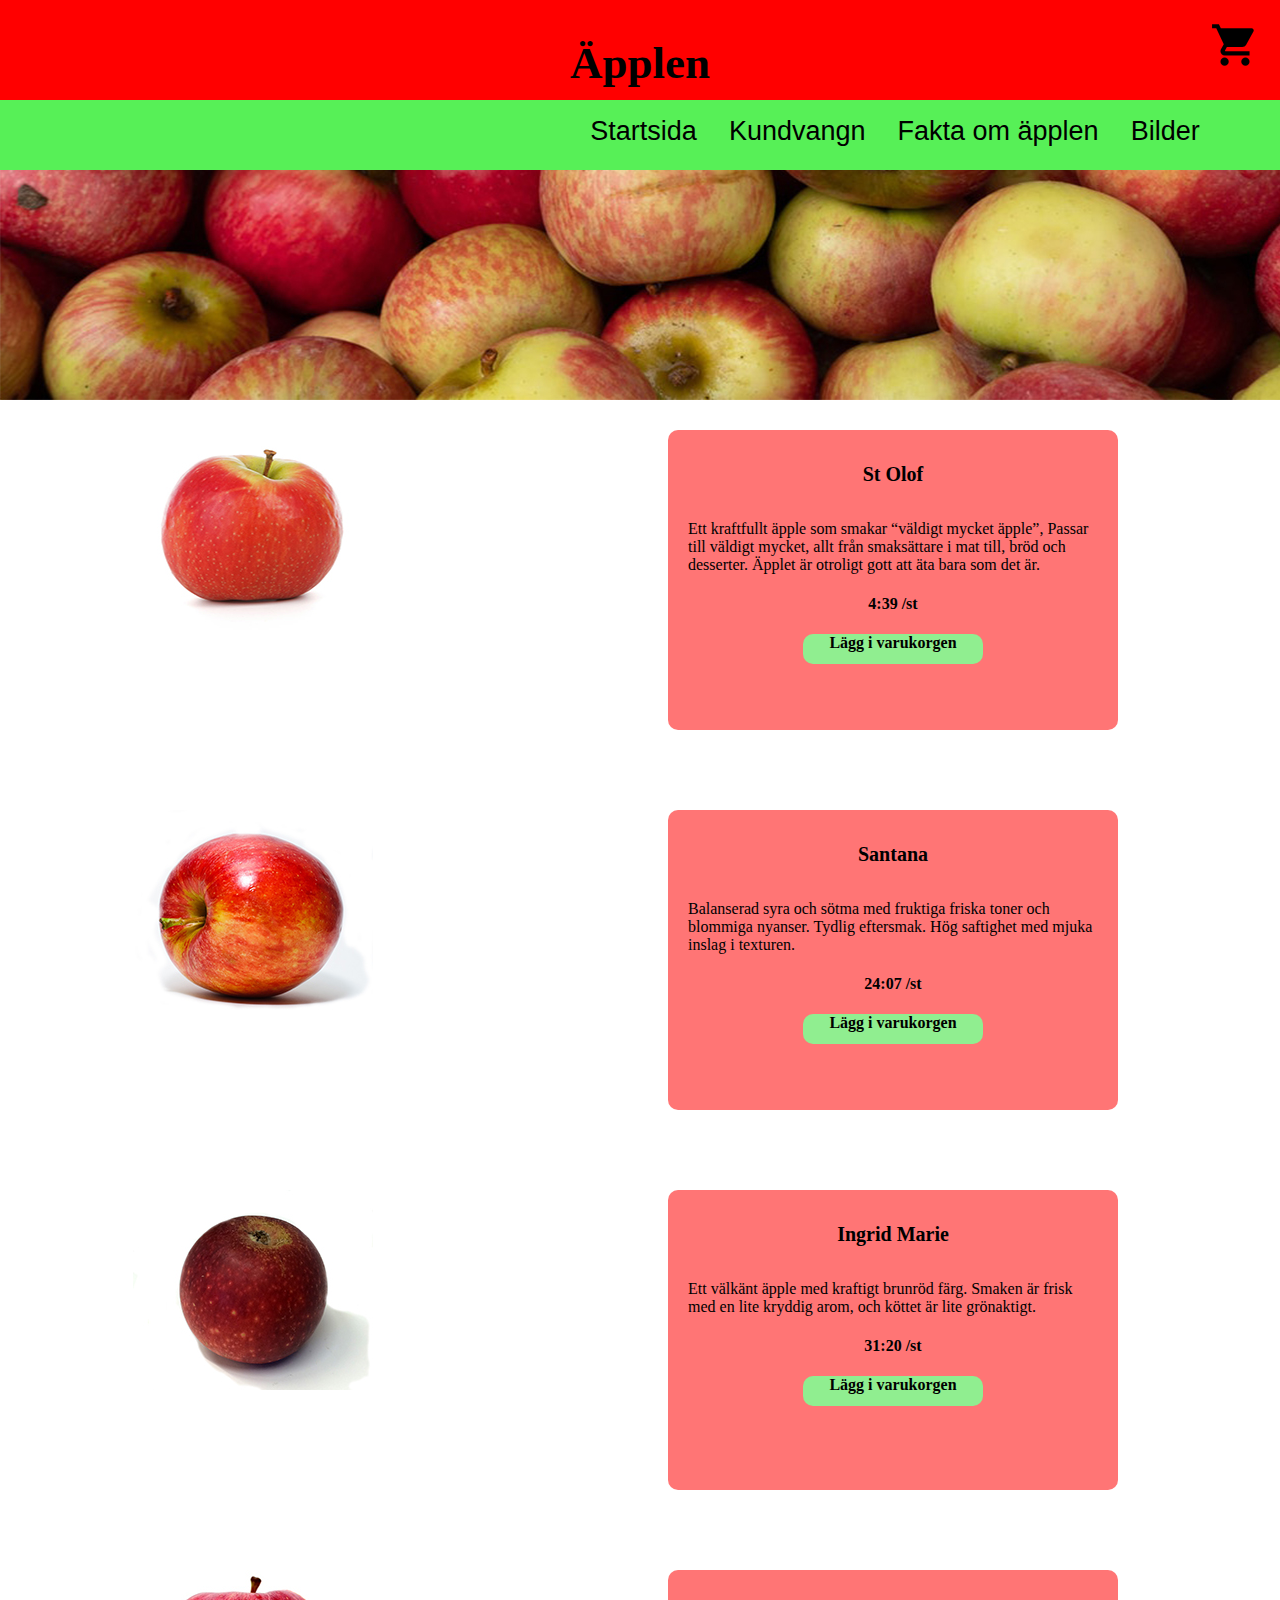
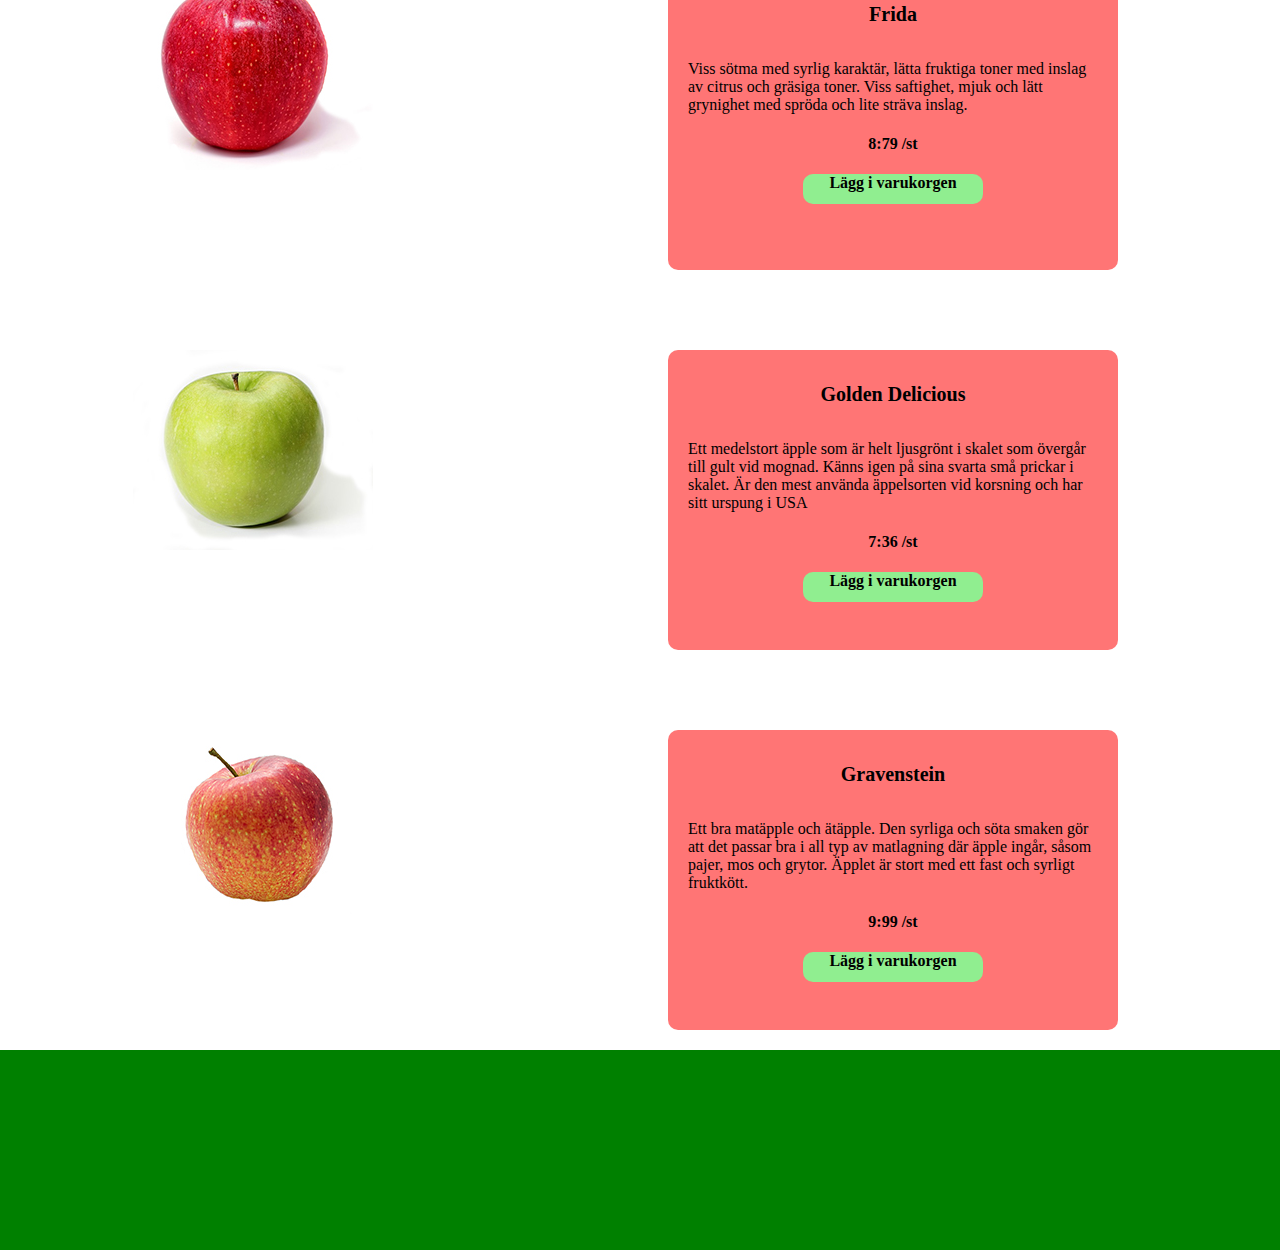
<file: index.html>
<!DOCTYPE html>
<html lang="en">
<head>
    <meta charset="UTF-8">
    <meta name="viewport" content="width=device-width, initial-scale=1.0">
    <meta http-equiv="X-UA-Compatible" content="ie=edge">
    <link rel="stylesheet" href="https://fonts.googleapis.com/icon?family=Material+Icons">
    <link rel="stylesheet" href="site/css/main.css">
    <title>Document</title>
</head>

<body>
    <div class="wrapper">
        <header>
                <div class="menu" onclick="menu()">
                        <p><i class="material-icons" id="ta_bort">menu</i> </p>
            
                        
                    </div>

        <div class="nav">

                <div class="menu" onclick="menu()">
                        <p><i class="material-icons" id="ta_bort">highlight_off</i> </p>
                </div>


            <ul>
                <li><a href="index.html"> Startsida </a></li>
                <li><a href="varukorg.html"> Kundvangn </a></li>
                <li><a href="fakta.html"> Fakta om äpplen </a></li>
                <li><a href="bilder.html"> Bilder </a></li>

            </ul>
        </div>

        <div class="logo"> <h2>Äpplen</h2></div>

        <div class="Kundvangn">  
                <p><i class="material-icons">shopping_cart</i> 
                    <a href="varukorg.html"> </a>
                
                </p>
    
                
            </div>
        </header>
        <div class="header_bild">
            
        </div>
        <div class="main">
            <div class="apple" id="apple1"> 

            </div>

            <div class="text" id="text1">
                <h5>St Olof</h5>
                <p>Ett kraftfullt äpple som smakar “väldigt mycket äpple”, Passar till väldigt mycket, allt från smaksättare i mat till, bröd och desserter. Äpplet är otroligt gott att äta bara som det är. </p>
                <h4>4:39 /st</h4>
                <div class="vara" onclick="antal1()"><h4>Lägg i varukorgen</h4></div>

                    <div class="antal" id="antal1"> Anatal </div>
                
            </div>
            <div class="apple" id="apple2"></div>

            <div class="text" id="text2">
                <h5>Santana</h5>
                <p>Balanserad syra och sötma med fruktiga friska toner och blommiga nyanser. Tydlig eftersmak. Hög saftighet med mjuka inslag i texturen. </p>
                <h4>24:07 /st</h4>
                    <div class="vara" onclick="antal2()"><h4>Lägg i varukorgen</h4> </div>

                    <div class="antal" id="antal2"> Anatal </div>
            </div>
            <div class="apple" id="apple3"></div>

            <div class="text" id="text3">
                <h5>Ingrid Marie</h5>
                <p>Ett välkänt äpple med kraftigt brunröd färg. Smaken är frisk med en lite kryddig arom, och köttet är lite grönaktigt. </p>
                <h4>31:20 /st</h4>
                <div class="vara" onclick="antal3()"><h4>Lägg i varukorgen</h4> </div>

                <div class="antal" id="antal3"> Anatal </div>
            </div>
            <div class="apple" id="apple4"></div>

            <div class="text" id="text4">
                <h5>Frida</h5>
                <p>Viss sötma med syrlig karaktär, lätta fruktiga toner med inslag av citrus och gräsiga toner. Viss saftighet, mjuk och lätt grynighet med spröda och lite sträva inslag. </p>
                <h4>8:79 /st</h4>
                <div class="vara" onclick="antal4()"><h4>Lägg i varukorgen</h4> </div>

                <div class="antal" id="antal4"> Anatal </div>
            </div>

            <div class="apple" id="apple5"></div>

            <div class="text" id="text5">
                <h5>Golden Delicious</h5>
                <p>Ett medelstort äpple som är helt ljusgrönt i skalet som övergår till gult vid mognad. Känns igen på sina svarta små prickar i skalet. Är den mest använda äppelsorten vid korsning och har sitt urspung i USA</p>
                <h4>7:36 /st</h4>
                    <div class="vara" onclick="antal5()"><h4>Lägg i varukorgen</h4> </div>

                    <div class="antal" id="antal5"> Anatal </div>
            </div>

            <div class="apple" id="apple6"></div>

            <div class="text" id="text6">
                <h5>Gravenstein</h5>
                <p>Ett bra matäpple och ätäpple. Den syrliga och söta smaken gör att det passar bra i all typ av matlagning där äpple ingår, såsom pajer, mos och grytor. Äpplet är stort med ett fast och syrligt fruktkött.</p>
                <h4>9:99 /st</h4>
                    <div class="vara" onclick="antal6()"><h4>Lägg i varukorgen</h4> </div>

                    <div class="antal" id="antal6"> Anatal </div>
            </div>

        </div>

        <div class="footer"></div>

        <script src="site/js/main.js"></script>

    </div>

    
</body>
</html>
</file>
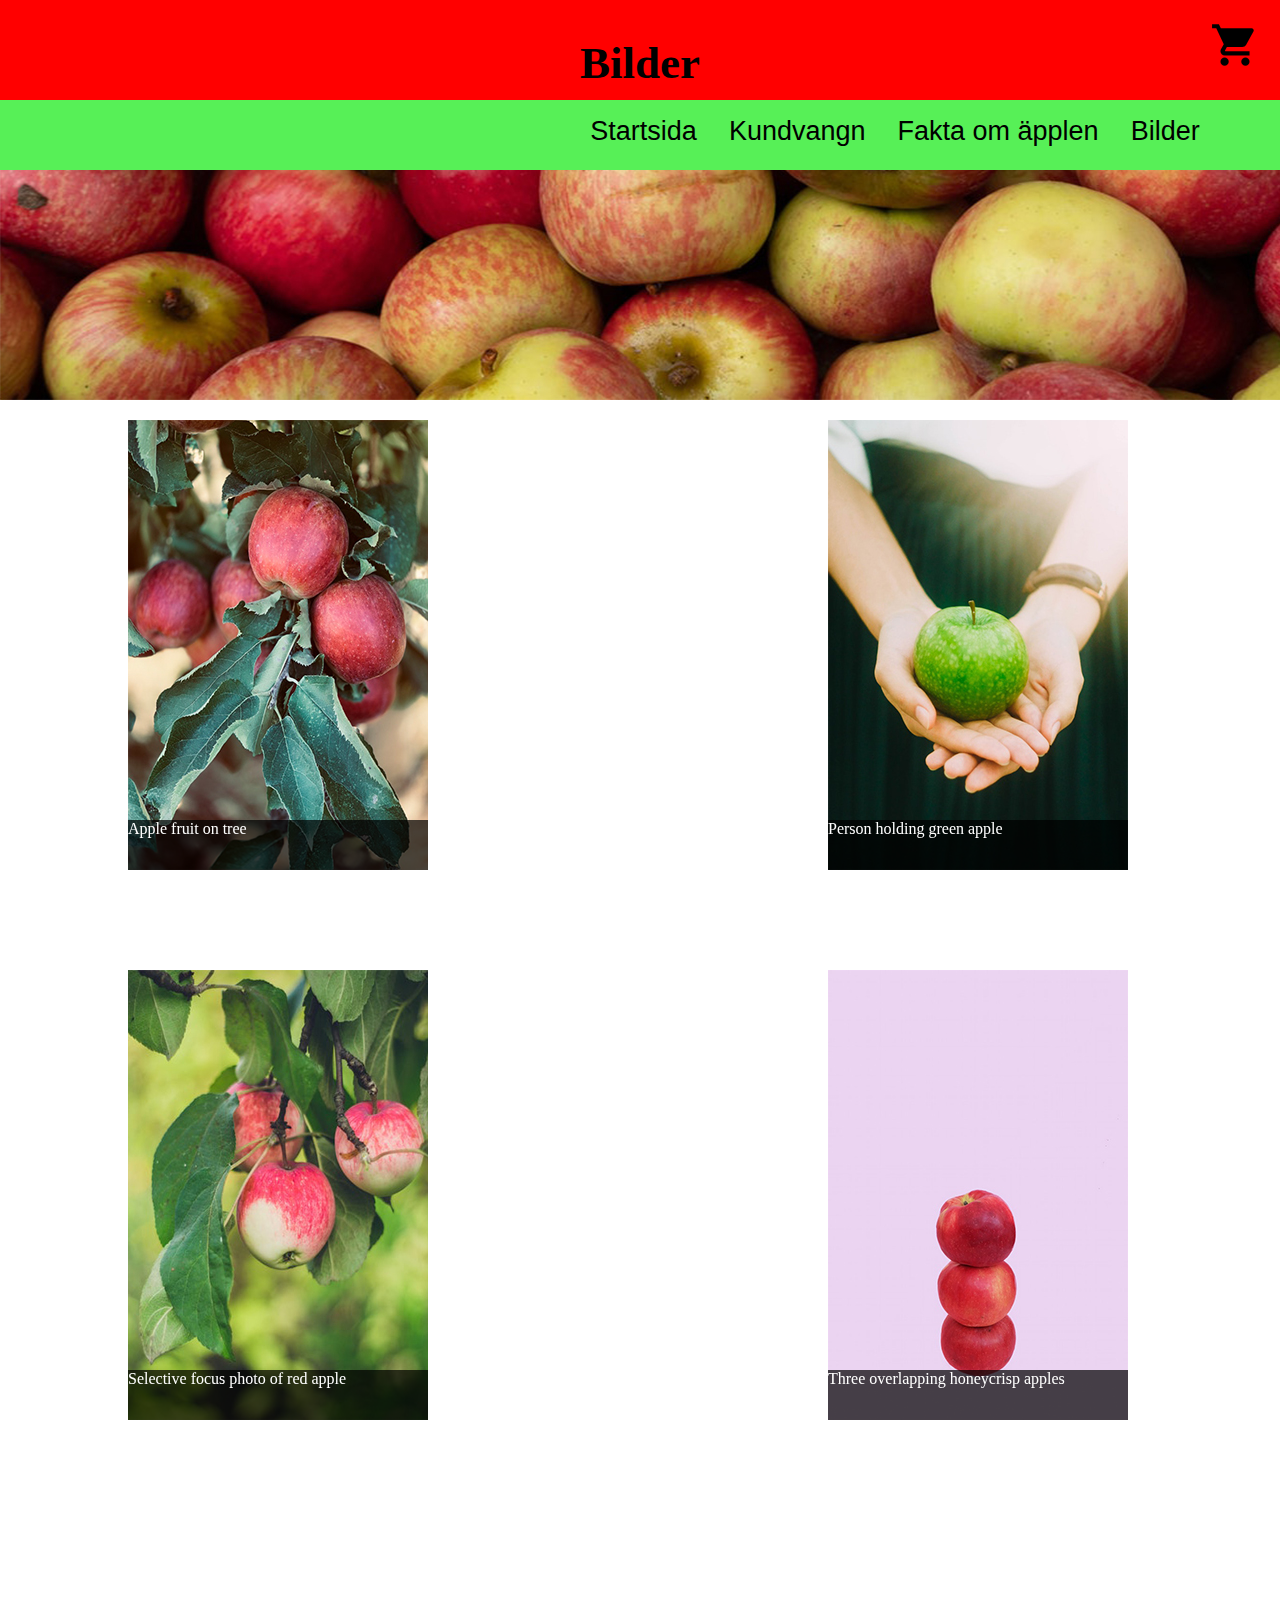
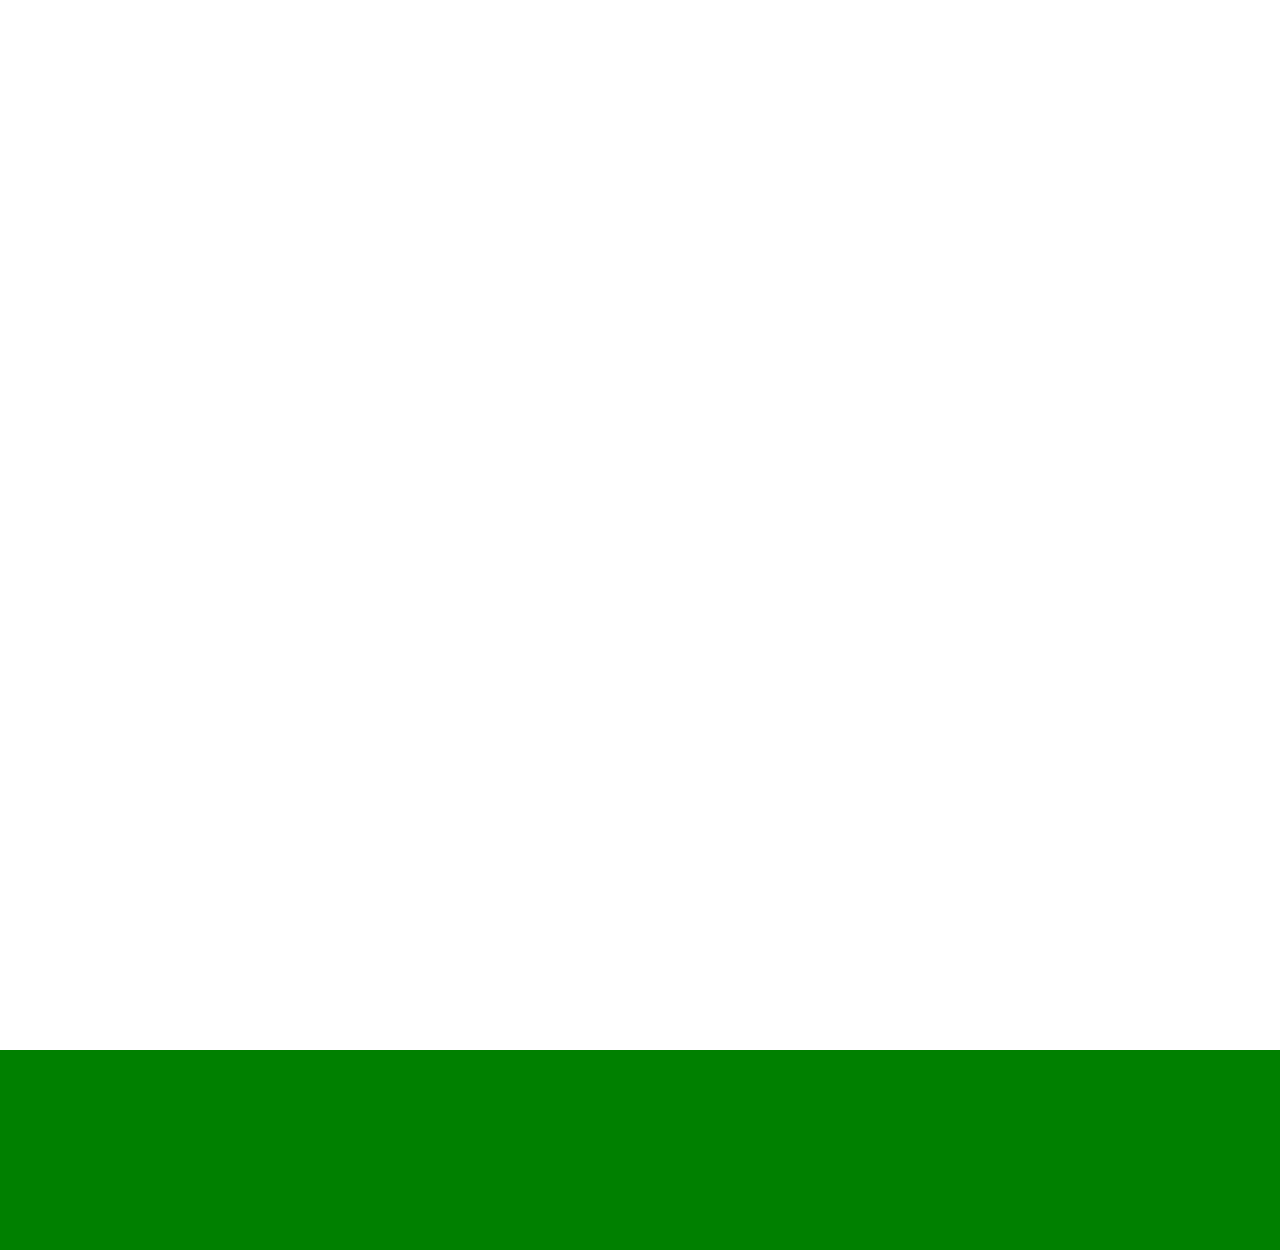
<file: bilder.html>
<!DOCTYPE html>
<html lang="en">
<head>
    <meta charset="UTF-8">
    <meta name="viewport" content="width=device-width, initial-scale=1.0">
    <meta http-equiv="X-UA-Compatible" content="ie=edge">
    <link rel="stylesheet" href="https://fonts.googleapis.com/icon?family=Material+Icons">
    <link rel="stylesheet" href="site/css/main.css">
    <title>Document</title>
</head>

<body>
    <div class="wrapper">
        <header>
                <div class="menu" onclick="menu()">
                        <p><i class="material-icons" id="ta_bort">menu</i> </p>
            
                        
                    </div>

        <div class="nav">

                <div class="menu" onclick="menu()">
                        <p><i class="material-icons" id="ta_bort">highlight_off</i> </p>
                </div>


            <ul>
                <li><a href="index.html"> Startsida </a></li>
                <li><a href="varukorg.html"> Kundvangn </a></li>
                <li><a href="fakta.html"> Fakta om äpplen </a></li>
                <li><a href="bilder.html"> Bilder </a></li>

            </ul>
        </div>

        <div class="logo"> <h2>Bilder</h2></div>

        <div class="Kundvangn">
                <p><i class="material-icons">shopping_cart</i> </p>
    
                
            </div>
        </header>
        <div class="header_bild">
            
        </div>
        <div class="main" id="main_bilder">
            <div class="bilder">
                <div class="bild" id="bild1_apple">
                    <div class="apple_text"><u>Apple fruit on tree</u></div>
                </div>

                <div class="bild" id="bild2_apple">
                        <div class="apple_text"><u>Person holding green apple</u></div>
                </div>

                <div class="bild" id="bild3_apple">
                        <div class="apple_text"><u>Selective focus photo of red apple</u></div>
                </div>

                <div class="bild" id="bild4_apple">
                        <div class="apple_text"><u>Three overlapping honeycrisp apples</u></div>
                </div>

                <!-- <div class="bild" id="bild5_apple">
                        <div class="apple_text"></div>
                </div>

                <div class="bild" id="bild6_apple">
                        <div class="apple_text"></div>
                </div> -->






            </div>

           

        </div>

        

        <div class="footer"></div>

        <script src="site/js/main.js"></script>

    </div>

    
</body>
</html>
</file>
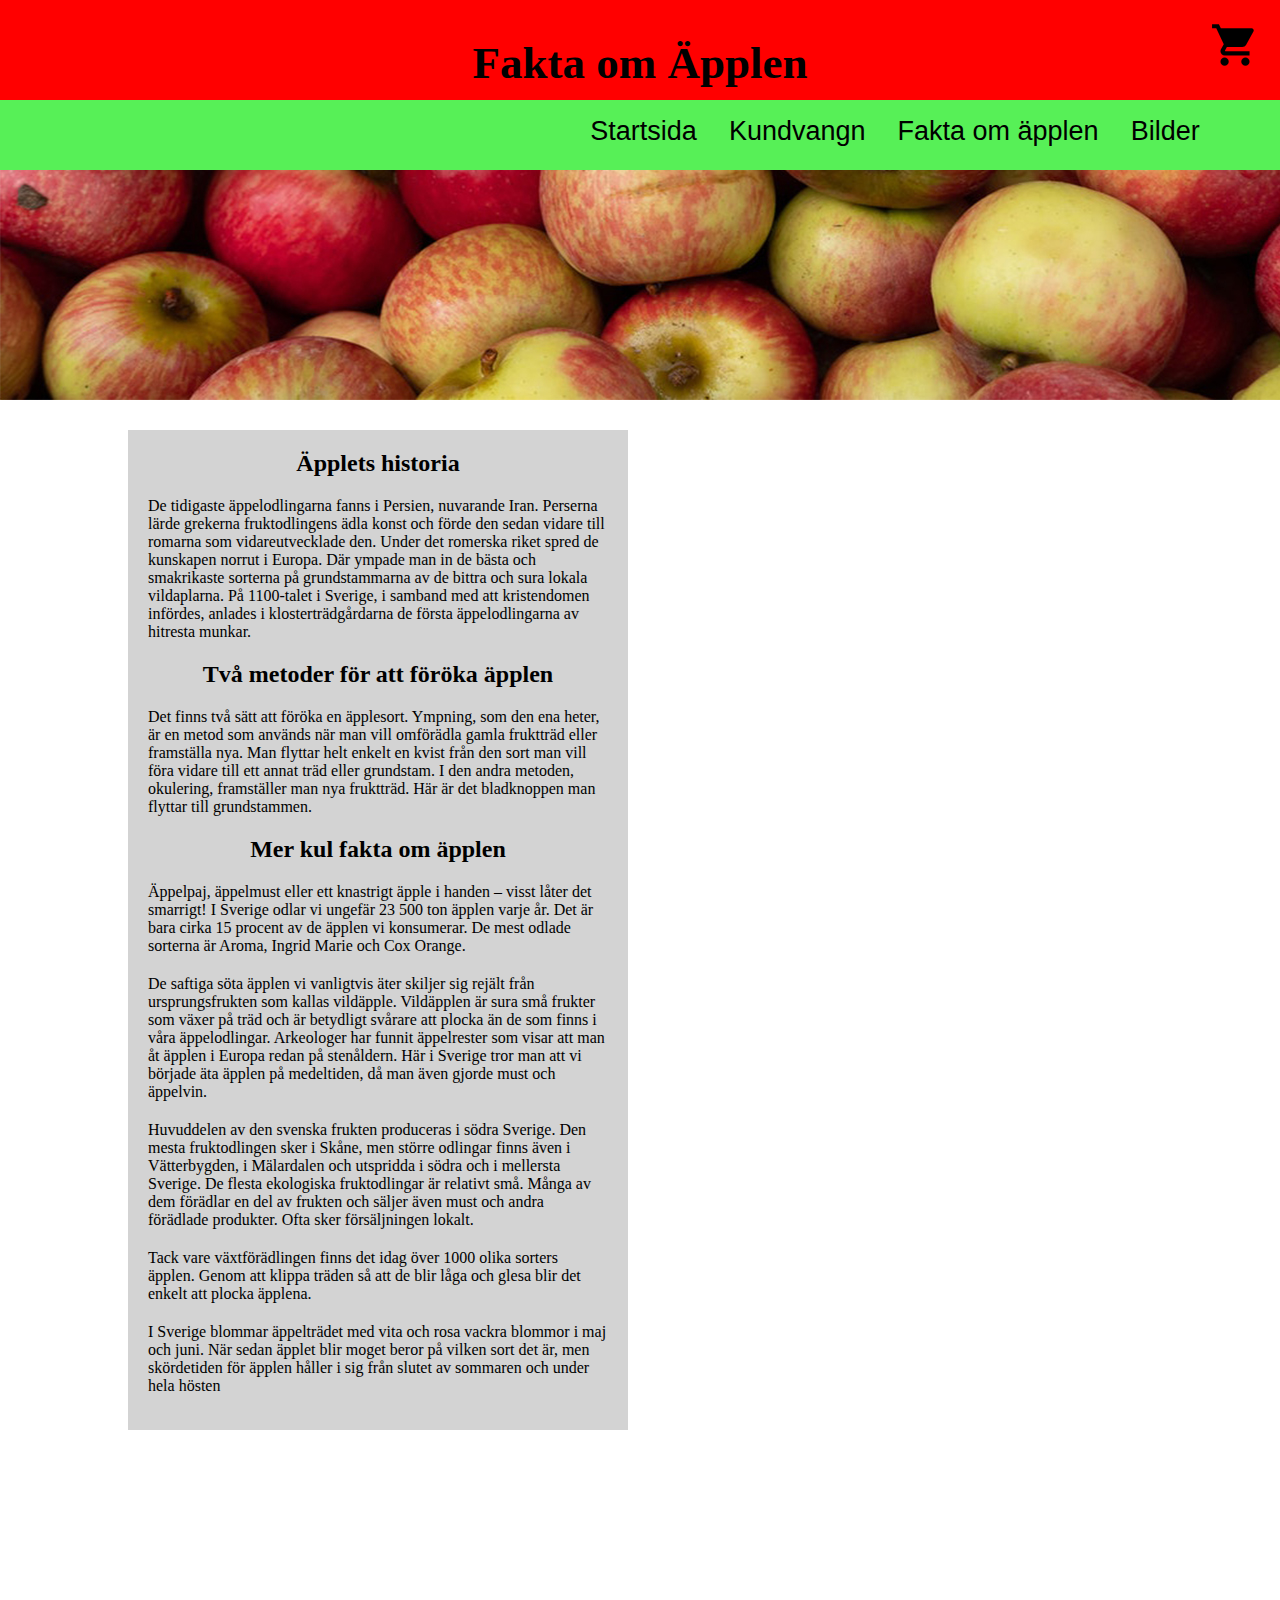
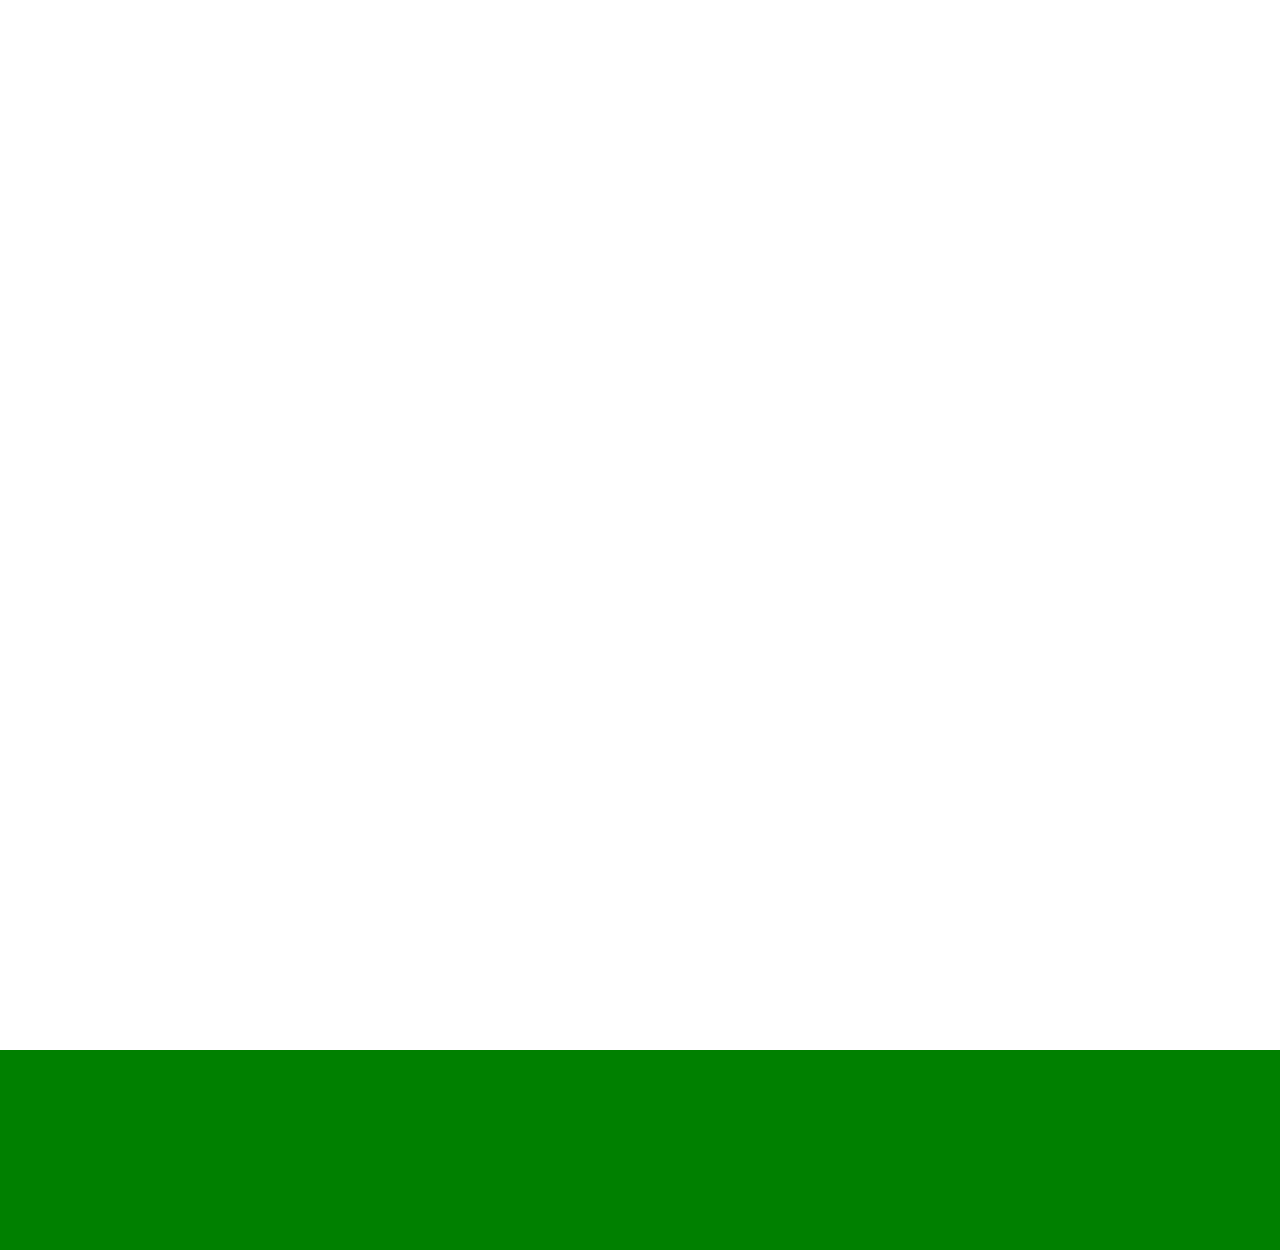
<file: fakta.html>
<!DOCTYPE html>
<html lang="en">
<head>
    <meta charset="UTF-8">
    <meta name="viewport" content="width=device-width, initial-scale=1.0">
    <meta http-equiv="X-UA-Compatible" content="ie=edge">
    <link rel="stylesheet" href="https://fonts.googleapis.com/icon?family=Material+Icons">
    <link rel="stylesheet" href="site/css/main.css">
    <title>Document</title>
</head>

<body>
    <div class="wrapper">
        <header>
                <div class="menu" onclick="menu()">
                        <p><i class="material-icons" id="ta_bort">menu</i> </p>
            
                        
                    </div>

        <div class="nav">

                <div class="menu" onclick="menu()">
                        <p><i class="material-icons" id="ta_bort">highlight_off</i> </p>
                </div>


            <ul>
                <li><a href="index.html"> Startsida </a></li>
                <li><a href="varukorg.html"> Kundvangn </a></li>
                <li><a href="fakta.html"> Fakta om äpplen </a></li>
                <li><a href="bilder.html"> Bilder </a></li>

            </ul>
        </div>

        <div class="logo"> <h2>Fakta om Äpplen</h2></div>

        <div class="Kundvangn">
                <p><i class="material-icons">shopping_cart</i> </p>
    
                
            </div>
        </header>
        <div class="header_bild">
            
        </div>
        <div class="main">
            <div class="fakta">
                    <h2>Äpplets historia</h2>
                    <p>De tidigaste äppelodlingarna fanns i Persien, nuvarande Iran. Perserna lärde grekerna fruktodlingens ädla konst och förde den sedan vidare till romarna som vidareutvecklade den. Under det romerska riket spred de kunskapen norrut i Europa. Där ympade man in de bästa och smakrikaste sorterna på grundstammarna av de bittra och sura lokala vildaplarna. På 1100-talet i Sverige, i samband med att kristendomen infördes, anlades i klosterträdgårdarna de första äppelodlingarna av hitresta munkar. </p>
                    
                    <h2>Två metoder för att föröka äpplen</h2>
                    <p>Det finns två sätt att föröka en äpplesort. Ympning, som den ena heter, är en metod som används när man vill omförädla gamla fruktträd eller framställa nya. Man flyttar helt enkelt en kvist från den sort man vill föra vidare till ett annat träd eller grundstam. I den andra metoden, okulering, framställer man nya fruktträd. Här är det bladknoppen man flyttar till grundstammen.   </p>

                    <h2>Mer kul fakta om äpplen</h2>
                    <p>Äppelpaj, äppelmust eller ett knastrigt äpple i handen – visst låter det smarrigt! I Sverige odlar vi ungefär 23 500 ton äpplen varje år. Det är bara cirka 15 procent av de äpplen vi konsumerar. De mest odlade sorterna är Aroma, Ingrid Marie och Cox Orange.</p>

                    <p>De saftiga söta äpplen vi vanligtvis äter skiljer sig rejält från ursprungsfrukten som kallas vildäpple. Vildäpplen är sura små frukter som växer på träd och är betydligt svårare att plocka än de som finns i våra äppelodlingar. Arkeologer har funnit äppelrester som visar att man åt äpplen i Europa redan på stenåldern. Här i Sverige tror man att vi började äta äpplen på medeltiden, då man även gjorde must och äppelvin.</p>
                            
                    <p>Huvuddelen av den svenska frukten produceras i södra Sverige. Den mesta fruktodlingen sker i Skåne, men större odlingar finns även i Vätterbygden, i Mälardalen och utspridda i södra och i mellersta Sverige. De flesta ekologiska fruktodlingar är relativt små. Många av dem förädlar en del av frukten och säljer även must och andra förädlade produkter. Ofta sker försäljningen lokalt.</p>
                            
                    <p>Tack vare växtförädlingen finns det idag över 1000 olika sorters äpplen. Genom att klippa träden så att de blir låga och glesa blir det enkelt att plocka äpplena.</p>
                            
                    <p>I Sverige blommar äppelträdet med vita och rosa vackra blommor i maj och juni. När sedan äpplet blir moget beror på vilken sort det är, men skördetiden för äpplen håller i sig från slutet av sommaren och under hela hösten</p>


            </div>

           

        </div>

        

        <div class="footer"></div>

        <script src="site/js/main.js"></script>

    </div>

    
</body>
</html>
</file>
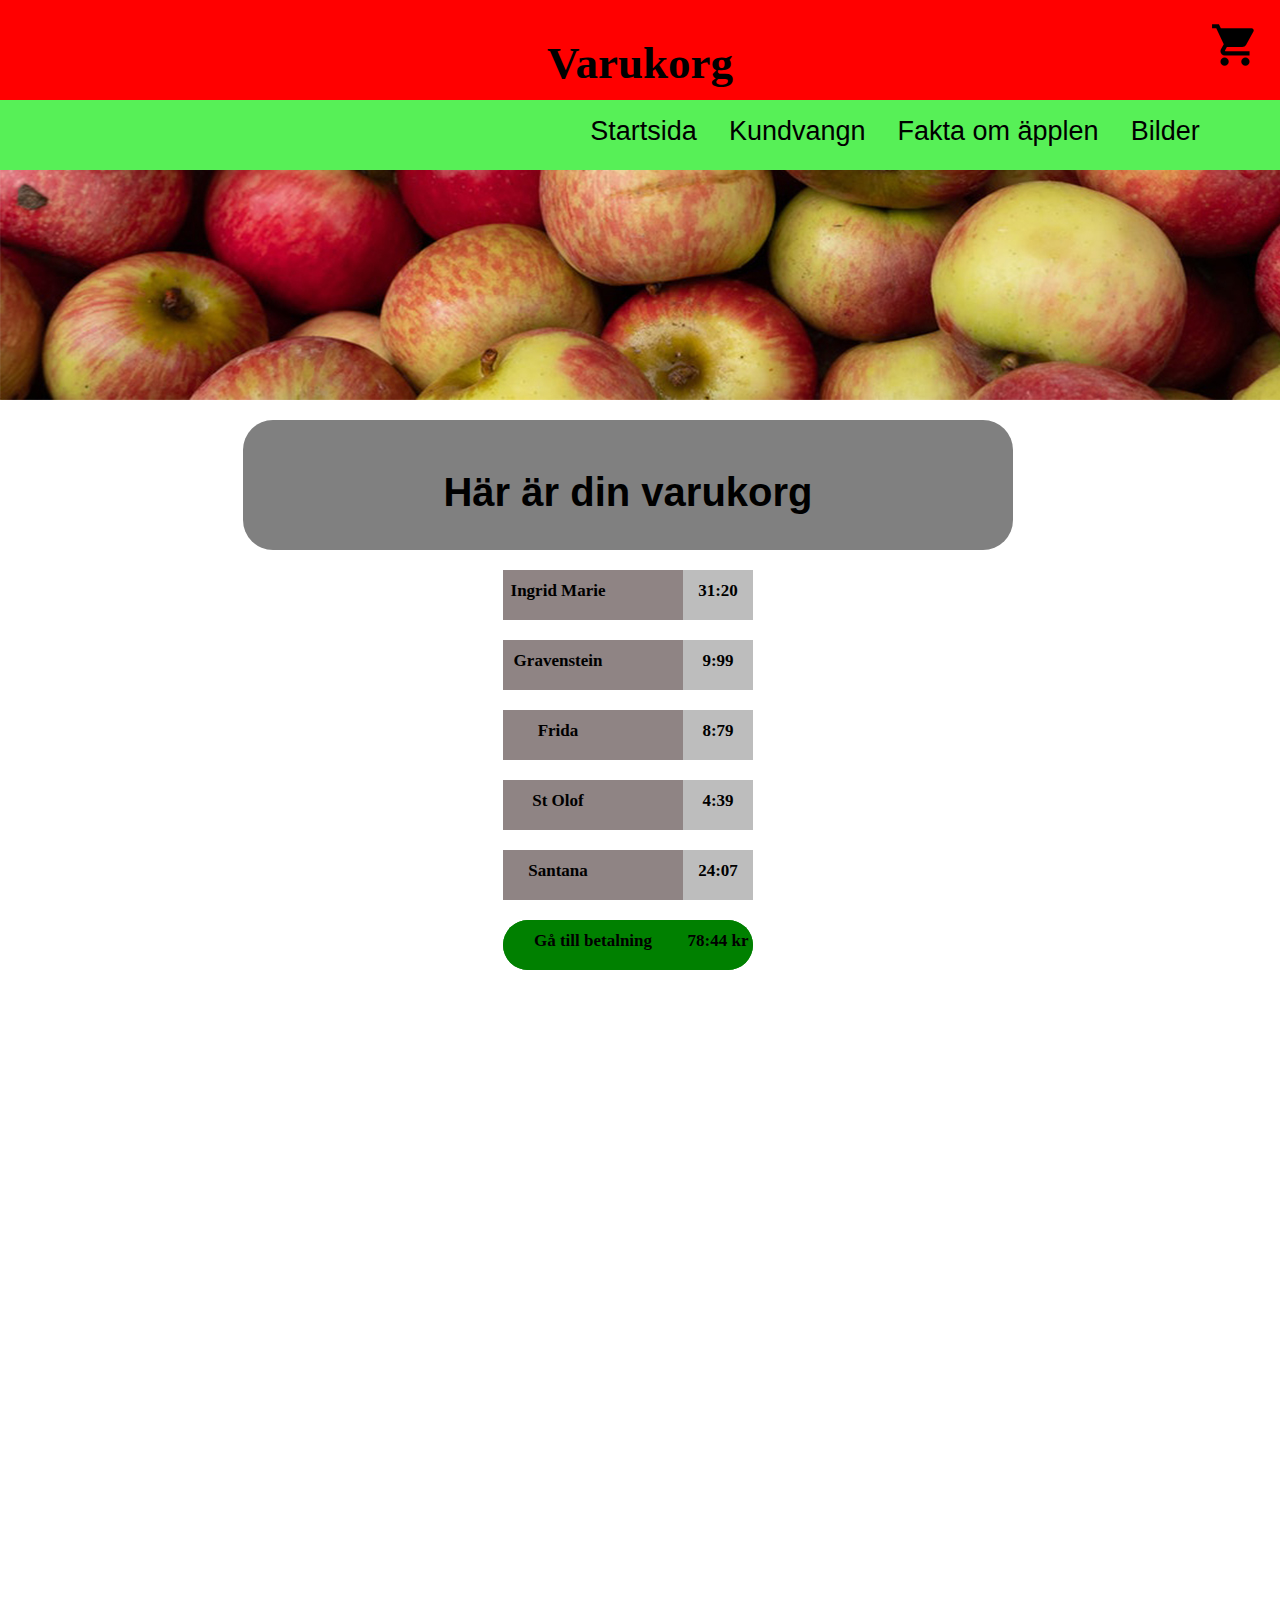
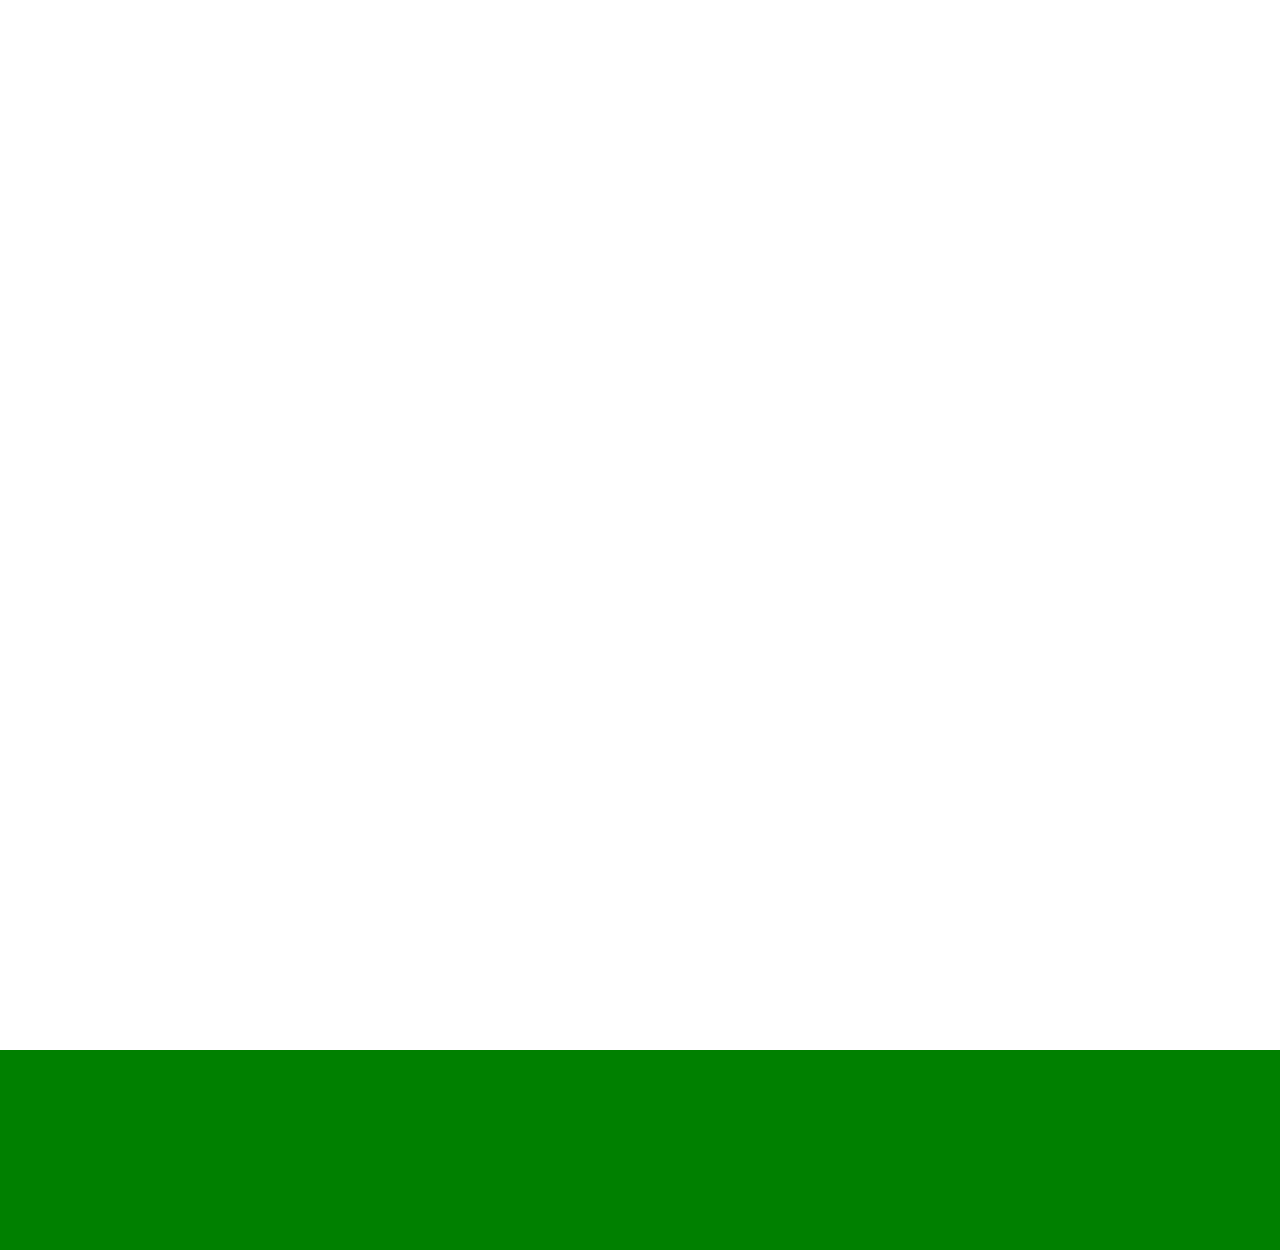
<file: varukorg.html>
<!DOCTYPE html>
<html lang="en">
<head>
    <meta charset="UTF-8">
    <meta name="viewport" content="width=device-width, initial-scale=1.0">
    <meta http-equiv="X-UA-Compatible" content="ie=edge">
    <link rel="stylesheet" href="https://fonts.googleapis.com/icon?family=Material+Icons">
    <link rel="stylesheet" href="site/css/main.css">
    <title>Document</title>
</head>

<body>
    <div class="wrapper">
        <header>
                <div class="menu" onclick="menu()">
                        <p><i class="material-icons" id="ta_bort">menu</i> </p>
            
                        
                    </div>

        <div class="nav">

                <div class="menu" onclick="menu()">
                        <p><i class="material-icons" id="ta_bort">highlight_off</i> </p>
                </div>


            <ul>
                <li><a href="index.html"> Startsida </a></li>
                <li><a href="varukorg.html"> Kundvangn </a></li>
                <li><a href="fakta.html"> Fakta om äpplen </a></li>
                <li><a href="bilder.html"> Bilder </a></li>

            </ul>
        </div>

        <div class="logo"> <h2>Varukorg</h2></div>

        <div class="Kundvangn">
                <p><i class="material-icons">shopping_cart</i>  </p>
    
                
            </div>
        </header>
        <div class="header_bild">
            
        </div>
        <div class="main">
            <div class="varukorg">
                <div class="din_varukorg"><h6>Här är din varukorg</h6></div>
                <div class="varukorg_vara" id="vara1"> 
                        <div class="vara_namn" id="vara_namn1"><h1>Ingrid Marie</h1></div>
                        <div class="vara_pris" id="vara_pris1"> <h1>31:20</h1></div>

                </div>
                
                <div class="varukorg_vara" id="vara2"> 
                    <div class="vara_namn" id="vara_namn2"><h1>Gravenstein</h1></div>
                    <div class="vara_pris" id="vara_pris2"><h1>9:99</h1></div>
                </div>
                
                <div class="varukorg_vara" id="vara3"> 
                    <div class="vara_namn" id="vara_namn3"><h1>Frida</h1></div>
                        <div class="vara_pris" id="vara_pris3"><h1>8:79</h1></div>
                    </div>
                
                <div class="varukorg_vara" id="vara4"> 
                    <div class="vara_namn" id="vara_namn4"><h1>St Olof</h1></div>
                    <div class="vara_pris" id="vara_pris4"><h1>4:39</h1></div>
                </div>
                
                <div class="varukorg_vara" id="vara5"> 
                    <div class="vara_namn" id="vara_namn5"><h1>Santana</h1></div>
                    <div class="vara_pris" id="vara_pris5"><h1>24:07</h1></div>
                </div>
                
                <div class="summa" id="summa"> 
                        <div class="betalning"><h1>Gå till betalning</h1></div>
                        <div class="summa_pris"><h1>78:44 kr</h1></div>
                    </div>
                    




            </div>

           

        </div>

        

        <div class="footer"></div>

        <script src="site/js/main.js"></script>

    </div>

    
</body>
</html>
</file>
<file: site/css/main.css>
body{
    height: 100vh;
    margin: 0;
}

header{
    background-color: red;
    width: 100%;
    height: 100px;
    position: fixed;
    display: flex;
    grid-area: header;
    


}

.header_bild{
    background-image: url(../../psd/header.375x300.mobil.jpg);
    width: 100%;
    height: 300px;
    grid-area: header_bild;
}

.main{
    width: 80%;
    margin: auto;
}

.apple{
    background-color: red;
    width: 80%;
    height: 200px;
    margin: auto;
    margin-bottom: 30px;
    margin-top: 30px;
    
}

.text{
    background-color: rgba(255, 0, 0, 0.541);
    width: 90%;
    height: 300px;
    margin: auto;
    border-radius: 10px;
    
}

.footer{
    width: 100%;
    height: 200px;
    background-color: green;
    margin-top: 100px;

}

i.material-icons{
    size: 50px;
    font-size: 50px;
   
}

p{
    margin: 20px;
    
}

h2{
    text-align: center;
}

.nav{
    width: 200px;
    height: 300px;
    background-color: rgb(87, 240, 87);
    z-index: 10;
    top: 0;
    position: fixed;
    left: -100%;
    transition: left 0.7s;
    grid-area: nav;
}

.activate{
    left: 0;
}

.activate_vara{
    left: 0;
}

ul{
    margin: 15px;
    font-size: 27px;
    font-family: 'Segoe UI', Tahoma, Geneva, Verdana, sans-serif;
}

a{
    color: black;
    text-decoration: none;
}

a:hover{
    color: white;
}

.vara{
    background-color: lightgreen;
    height: 30px;
    width: 180px;
    border-radius: 10px;
    text-align: center;
    margin: auto;
   
}

.antal{
    background-color: white;
    height: 30px;
    width: 200px;
    margin: auto;
    margin-top: 10px;
    z-index: 1;
    left: -1000px;
    position: relative;
}

.varukorg{
    /* background-color: rgb(199, 199, 199); */
    width: 300px;
    height: 500px;
}

.fakta{
    background-color: lightgray;
    width: 300px;
    height: 1500px;
    margin-top: 30px;
    
    
}

.kundvangn{
    position: absolute;
    right: 100px;
    
}

h4{
    text-align: center;
}

.logo{
    width: 380px;
    text-align: center;

}

.show{
    left: 0;
}

#apple1{
    background-image: url(../../psd/äpple1_240x200_mobil.jpg)
}

#apple2{
    background-image: url(../../psd/apple2_240x200_mobil.jpg)
}

#apple3{
    background-image: url(../../psd/apple3.2_240_200_mobil.jpg)
}

#apple4{
    background-image: url(../../psd/apple4_240x200_mobil.jpg)
}

#apple5{
    background-image: url(../../psd/apple5_240x200_mobil.jpg)
}

#apple6{
    background-image: url(../../psd/apple6_240x200_mobil.jpg)
}

.din_varukorg{
    background-color: gray;
    border-radius: 30px;
    width: 300px;
    height: 70px;
    margin: auto;
    margin-top: 20px;
    display: flex;
}

.varukorg_vara{
    background-color: rgb(143, 132, 132);
    width: 250px;
    height: 50px;
    margin: auto;
    margin-top: 20px;
    display: grid;
    grid-template-columns: 110px auto 70px;
    grid-template-rows: auto;
    grid-template-areas: 
    "vara_namn . vara_pris"
    

}

.summa{
    background-color: green;
    border-radius: 25px;
    width: 250px;
    height: 50px;
    margin: auto;
    margin-top: 20px;
    display: grid;
    grid-template-columns: auto  70px;
    grid-template-rows: auto;
    grid-template-areas: 
    "betalning  summa_pris"
}

.betalning{
    grid-area: betalning;
    background-color: green;
    border-radius: 25px;

}

.summa_pris{
    grid-area: summa_pris;
    background-color: green;
    border-radius: 25px;

}

.vara_namn{
    grid-area: vara_namn;
    /* background-color: rgb(202, 202, 202); */
}

.vara_pris{
    grid-area: vara_pris;
    background-color: rgb(189, 189, 189);
}




h3{
    text-align: center;
}



.bild{
    background-color: blueviolet;
    width: 300px;
    height: 450px;
    margin-top: 20px;
}

.apple_text{
    background-color: rgba(0, 0, 0, 0.705);
    width: 300px;
    height: 50px;
    position: relative;
    top: 400px;
    
}

#bild1_apple{
    background-image: url(../../psd/apple_bild300x450.jpg)
}

#bild2_apple{
    background-image: url(../../psd/apple_bild1_300x450.jpg)
}

#bild3_apple{
    background-image: url(../../psd/apple_bild2_300x450.jpg)
}

#bild4_apple{
    background-image: url(../../psd/apple_bild3_300x450.jpg)
}

h5{
    font-size: 20px;
    text-align: center;
}

u{
    color: white;
    text-decoration: none;
}

h6{
    font-size: 20px;
    text-align: center;
    font-family: 'Segoe UI', Tahoma, Geneva, Verdana, sans-serif;
    width: 200px;
    height: 30px;
    margin-top: 7px;
    margin-left: 40px;
}

h1{
    font-size: 17px;
    text-align: center;
}


@media only screen and (min-device-width: 1024px){

    h6{
        width: 500px;
        margin: auto;
    }

    #ta_bort{
        visibility: hidden;

    }

    .header_bild{
        background-image: none;
        background-image: url(../../psd/header.1364x400.webb.jpg);
        padding-top: 100px;
    }

  
    .kundvangn{
        margin-left: 100px;
    }

    .logo{
        font-size: 30px;
        margin: auto;
    }

    .text{
        margin: 30px;
        height: 200px;

        
    }

    .main{
        display: grid;
        grid-gap: 30px;
        grid-template-columns: 250px 200px 500px;
        grid-template-rows: 250px 70px 250px 70px 250px 70px 250px 70px 250px 70px 250px;
        grid-template-areas: 
        "apple1 . text1"
        ". . ."
        "apple2 . text2"
        ". . ."
        "apple3 . text3"
        ". . ."
        "apple4 . text4"
        ". . ."
        "apple5 . text5"
        ". . ."
        "apple6 . text6"
    }


    #apple1{
        grid-area: apple1;
    }

    #apple2{
        grid-area: apple2;
    }

    #apple3{
        grid-area: apple3;
    }

    #apple4{
        grid-area: apple4;
    }

    #apple5{
        grid-area: apple5;
    }

    #apple6{
        grid-area: apple6;
    }

    

    #text1{
        grid-area: text1;
    }

    #text2{
        grid-area: text2;
    }

    #text3{
        grid-area: text3;
    }

    #text4{
        grid-area: text4;
    }

    #text5{
        grid-area: text5;
    }

    #text6{
        grid-area: text6;
    }

    .text{
        height: 300px;
    }



    .apple{
        background-repeat: repeat-y;
        width: 240px;
        
    }

    .fakta{
        background-color: lightgray;
        width: 400px;
        height: 1000px;
        
        
    }


    .nav{
        left: 0;
        height: 70px;
        width: 1700px;
        top: 100px;
        justify-content: center;
        display: flex;

    }

    ul{
        margin: 0;
        padding: 0;
        overflow: hidden;
        list-style: none;
    }

    li{
        float: left;
    }

    li a{
        display: block;
        padding: 16px;
    }

    .fakta{
        width: 500px;
    }

    .bilder{
        width: 1000px;
        height: 1400px;
        grid-row-gap: 100px;
        grid-column-gap: 400px;
        display: grid;
        grid-template-columns: 300px 300px;
        grid-template-rows: 450px 450px;
        grid-template-areas: 
        "bild1 bild2"
        "bild3 bild4"
        
    }

    

    .bild{
        width: 300px;
        height: 450px;
        background-color: lightblue;
        
        
        
    }

    #bild1_apple{
        grid-area: bild1;
    }

    #bild2_apple{
        grid-area: bild2;
    }

    #bild3_apple{
        grid-area: bild3;
    }

    #bild_apple{
        grid-area: bild4;
    }

    .din_varukorg{
        width: 770px;
        height: 130px;
    }

    .varukorg{
        width: 1000px;
        height: 700px;
        
    }

    h6{
        font-size: 40px;
        font-family: 'Gill Sans', 'Gill Sans MT', Calibri, 'Trebuchet MS', sans-serif;
        text-align: center;
    }



}
</file>
